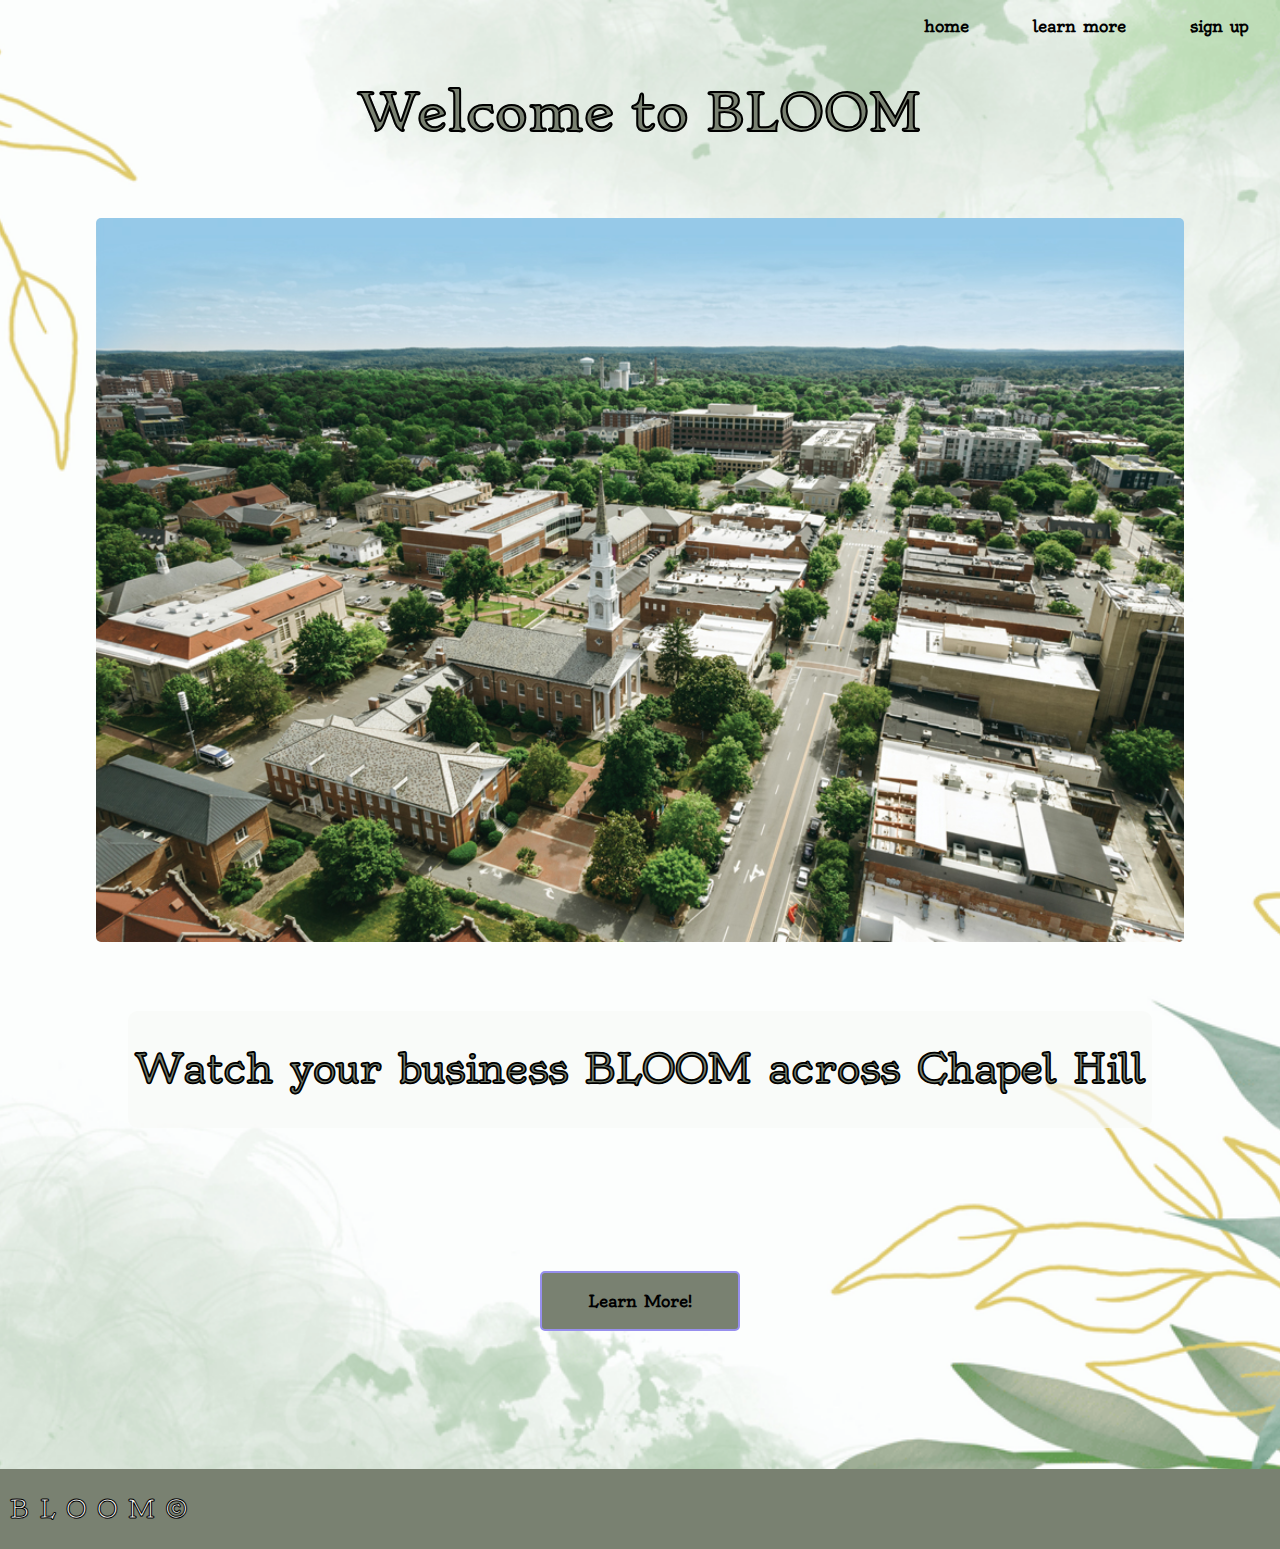
<file: index.html>
<!DOCTYPE html>
<html lang="en">
  <head>
    <meta charset="utf-8">
    <title>Bloom</title>
    <meta name="author" content="Adtile">
    
    <!-- note: Adtile & responsive-nav CSS adapted for use in COMP 126 at UNC-Chapel Hill --> 
    
    <meta name="viewport" content="width=device-width,initial-scale=1">
    <link href='https://fonts.googleapis.com/css?family=Stoke' rel='stylesheet'>
    <link href='https://fonts.googleapis.com/css?family=Ovo' rel='stylesheet'>
    <link rel="preconnect" href="https://fonts.googleapis.com">
    <link rel="preconnect" href="https://fonts.gstatic.com" crossorigin>
    <link href="https://fonts.googleapis.com/css2?family=Chakra+Petch:ital,wght@0,300;0,400;0,500;0,600;0,700;1,300;1,400;1,500;1,600;1,700&family=Inconsolata:wght@300&family=Jacquard+12+Charted&family=Lato:ital,wght@0,100;0,300;0,400;0,700;0,900;1,100;1,300;1,400;1,700;1,900&family=Merriweather:ital,wght@0,300;0,400;0,700;0,900;1,300;1,400;1,700;1,900&family=Metamorphous&family=Oldenburg&family=Quintessential&family=Satisfy&display=swap" rel="stylesheet">

    <link rel="stylesheet" href="css/styles.css">
    <script src="js/responsive-nav.js"></script>
  </head>
  <body>
    <div class='hamburger'>
      <nav class="nav-collapse">      
        <ul>
          <li class="menu-item"><a href="index.html" data-scroll>home</a></li>
          <li class="menu-item"><a href="about.html" data-scroll>learn more</a></li>
          <li class="menu-item"><a href="business.html" data-scroll>sign up</a></li>
        </ul>
      </nav>
      <br>
    </div>
    <div class="welcome"> 
      <h1> Welcome to BLOOM</h1>
      <img class="ch" src="townofchapelhill.jpg" alt="town of chapel hill">
      <div class="txt1">
      <h2> Watch your business BLOOM across Chapel Hill</h2>
      </div>
      <div class="learn">
        <a href="about.html">
          <button type="button" class="big_btn"> Learn More!</button>
        </a>
      </div>
    </div>
    <footer> 
      <div class='ft'>
        B L O O M <span>&#169;</span>
      </div>
    </footer>
    
    <script src="js/fastclick.js"></script>
    <script src="js/scroll.js"></script>
    <script src="js/fixed-responsive-nav.js"></script>
  </body>
</html>
</file>
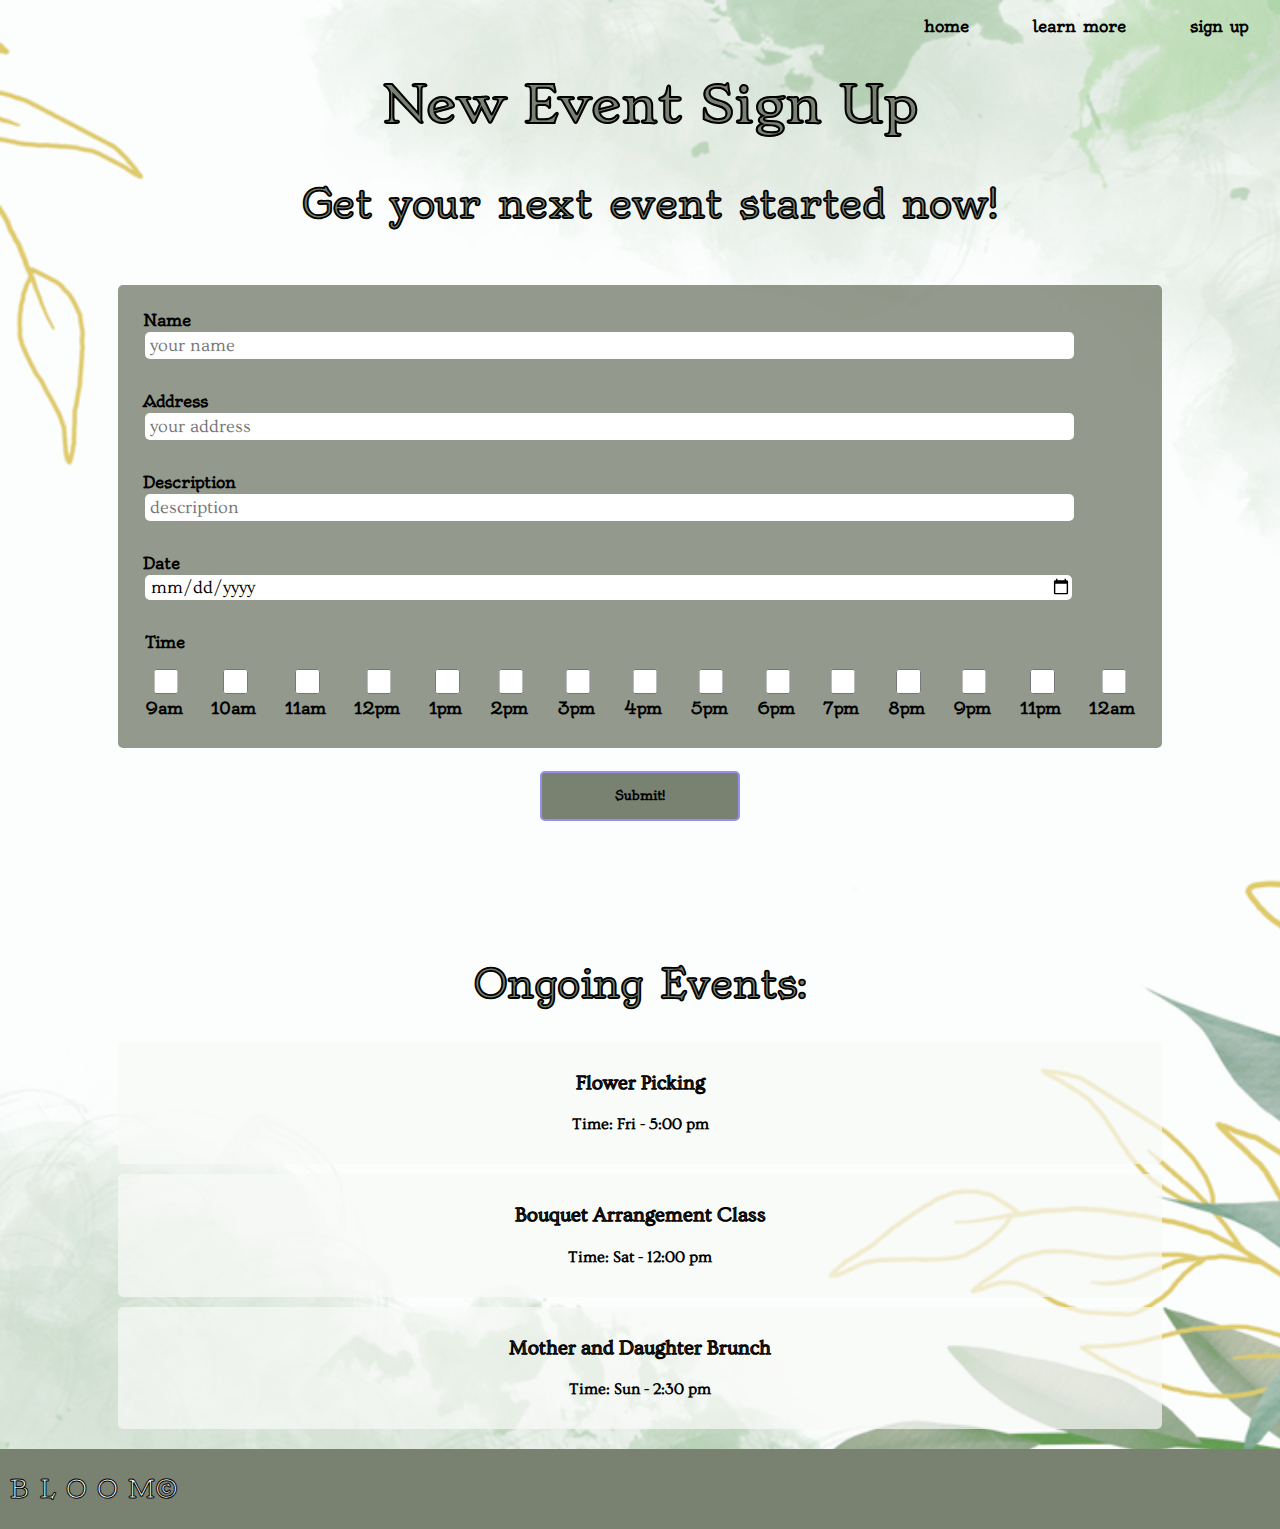
<file: new.html>
<!DOCTYPE html>
<html lang="en">
  <head>
    <meta charset="utf-8">
    <title>Bloom</title>
    <meta name="author" content="Adtile">
    
    <!-- note: Adtile & responsive-nav CSS adapted for use in COMP 126 at UNC-Chapel Hill --> 
    
    <meta name="viewport" content="width=device-width,initial-scale=1">
    <link rel="stylesheet" href="css/styles.css">
    <link href='https://fonts.googleapis.com/css?family=Stoke' rel='stylesheet'>
    <link href='https://fonts.googleapis.com/css?family=Ovo' rel='stylesheet'>
    <link href='https://fonts.googleapis.com/css?family=Oldenburg' rel='stylesheet'>
    <script src="js/responsive-nav.js"></script>
  </head>
  <body>
    <div class='hamburger'>
      <nav class="nav-collapse">      
        <ul>
         <li class="menu-item"><a href="new.html" data-scroll>home</a></li>
         <li class="menu-item"><a href="about.html" data-scroll>learn more</a></li>
         <li class="menu-item"><a href="business.html" data-scroll>sign up</a></li>
    
       </ul>
     </nav>
    </div>

    <div class="newevent">
      <h1> New Event Sign Up</h1>
      <h2>Get your next event started now!</h2>
    </div>
    <div class="new">
      <form action="#">
        <div class="bname">
          <div class="name">
            <label for="name">Name</label>
            <input type="text" id="namebox" name="names" placeholder="your name" value="" required>
          </div>
        </div>
        <div class="baddy">
          <label for="baddy">Address</label>
          <input type="text" id="addybox" name="addys" placeholder="your address" value="" required>
        </div>
        <div class="bdescrip">
          <label for="bdescrip"> Description</label>
          <input type="text" id="descip" name="description" placeholder="description" value="" required>
        </div>
        <div class="nday">
          <label for="nday">Date</label>
          <input type="date" id="day" name="ndate" placeholder="Date" value="" required>
        </div>
        <label class='hourstitle' for="time"> Time</label>
          <div class="hours">
              <div>
                <input type="checkbox" id="time" name="t" value="time">
                <label for="time"> 9am</label>
              </div>
              <div>
                <input type="checkbox" id="time" name="t" value="time">
                <label for="time"> 10am</label>
              </div>
              <div>
                <input type="checkbox" id="time" name="t" value="time">
                <label for="time"> 11am</label>
              </div>
              <div>
                <input type="checkbox" id="time" name="t" value="time">
                <label for="time"> 12pm</label>
              </div>
              <div>
                <input type="checkbox" id="time" name="t" value="time">
                <label for="time"> 1pm</label>
              </div>
              <div>
                <input type="checkbox" id="time" name="t" value="time">
                <label for="time"> 2pm</label>
              </div>
              <div>
                <input type="checkbox" id="time" name="t" value="time">
                <label for="time"> 3pm</label>
              </div>
              <div>
                <input type="checkbox" id="time" name="t" value="time">
                <label for="time"> 4pm</label>
              </div>
              <div>
                <input type="checkbox" id="time" name="t" value="time">
                <label for="time"> 5pm</label>
              </div>
              <div>
                <input type="checkbox" id="time" name="t" value="time">
                <label for="time"> 6pm</label>
              </div>
              <div>
                <input type="checkbox" id="time" name="t" value="time">
                <label for="time"> 7pm</label>
              </div>
              <div>
                <input type="checkbox" id="time" name="t" value="time">
                <label for="time"> 8pm</label>
              </div> <div>
                <input type="checkbox" id="time" name="t" value="time">
                <label for="time"> 9pm</label>
              </div> <div>
                <input type="checkbox" id="time" name="t" value="time">
                <label for="time"> 11pm</label>
              </div>
              <div>
                <input type="checkbox" id="time" name="t" value="time">
                <label for="time"> 12am</label>
              </div>
              
        </div>
      </form>
    </div>
  </div>
    </div>

    <div class="finish">
      <a href="thanks.html">
        <button type="button"> Submit!</button>
      </a>
    </div>
  <div class="ongoing">
    <h2> Ongoing Events: </h2>
  </div>
    <div class="onlist"> 
      <div class='event2'>
        <h3> Flower Picking </h3>
        <h4> Time: Fri - 5:00 pm</h4>
      </div> 
      <div class='event3'>
        <h3> Bouquet Arrangement Class </h3>
        <h4> Time: Sat - 12:00 pm</h4>
      </div> 
        <div class='event1'>
          <h3> Mother and Daughter Brunch </h3>
          <h4> Time: Sun - 2:30 pm</h4>
        </div> 
    </div>

    <footer> B  L  O  O  M <span>&#169;</span></footer>
    
    <script src="js/fastclick.js"></script>
    <script src="js/scroll.js"></script>
    <script src="js/fixed-responsive-nav.js"></script>
  </body>
</html>
</file>
<file: css/styles.css>
html,
body {
  margin: 0;
  padding: 0;
  border: 0;
  max-height: fit-content;
}

body {
  background-image: url('/imgs/green.jpg');
  background-repeat: no-repeat;
  background-position: center;
  background-size: cover;


}
.oldenburg-regular {
  font-family: "Oldenburg", serif;
  font-weight: 400;
  font-style: normal;
}
.stoke-light {
  font-family: "Stoke", serif;
  font-weight: 300;
  font-style: normal;
}

.stoke-regular {
  font-family: "Stoke", serif;
  font-weight: 400;
  font-style: normal;
}
.ovo-regular {
  font-family: "Ovo", serif;
  font-weight: 400;
  font-style: normal;
}



h1 {
  color: #798171;
  display: flex;
  justify-content: center;
  margin: 10px;
  font-size: 50px;
  text-align: center;
  -webkit-text-stroke-width:0.5px;
  -webkit-text-stroke-color: black;
  font-family: 'Stoke';
}

.ch {
  display: flex;
  justify-content: center;
  width: 85%;
  max-height: 20%;
  border-radius: 5px;
  margin: 5%;
}

h2 {
  color: #798171;
  display: flex;
  justify-content: center;
  font-size: 40px;
  text-align: center;
  -webkit-text-stroke-width: 0.5px;
  -webkit-text-stroke-color: black;
  font-family: 'Oldenburg';
}

h3 {
  text-align: center;
  font-size: 20px;
  color: #798171;
  -webkit-text-stroke-width: 0.5px;
  -webkit-text-stroke-color: black;
  font-family: 'Ovo';
}

.new { 
  display: flex;
  flex-direction: row;
  justify-content: center;
  width: 100%;
}

.list ul {
  display: flex;
  font-size: 20px;
  list-style: none;
  color: #798171;
  flex-direction: column;
  -webkit-text-stroke-width: 1px;
  -webkit-text-stroke-color: black;
  margin: 1%;
}

.list li {
  padding: 5%
}

a:active,
a:hover,
a:focus {
  outline: 1;
  text-decoration: none;
}

@font-face {
  font-family: "responsivenav";
  src: url("../icons/responsivenav.eot");
  src: url("../icons/responsivenav.eot?#iefix") format("embedded-opentype"),
    url("../icons/responsivenav.ttf") format("truetype"),
    url("../icons/responsivenav.woff") format("woff"),
    url("../icons/responsivenav.svg#responsivenav") format("svg");
  font-weight: normal;
  font-style: normal;
}

.nav-toggle {
  text-decoration: none;
  text-indent: -300px;
  position: relative;
  overflow: hidden;
  width: 60px;
  height: 55px;
  float: right;
}

.nav-toggle:before {
  color: #978fee; 
  font: normal 28px/55px "responsivenav"; 
  text-transform: none;
  text-align: center;
  position: absolute;
  content: "\2261"; 
  text-indent: 0;
  width: 100%;
  left: 0;
  top: 0;
} 

.nav-toggle.active:before {
  font-size: 24px;
  content: "\78"; 
}

.nav-collapse ul {
  margin: 0;
  padding: 0;
  display: flex;
  list-style: none;
  flex-direction: column;
  align-items: flex-end;
}

.nav-collapse li {
  display: block;
}

.js .nav-collapse {
  max-height: 0;
  position: absolute;
  display: block;
  overflow: hidden;
}

.nav-collapse.opened {
  max-height: 9999px;
}
.menu-item:hover,
.menu-item:focus {
  padding: .25px;
  border-radius: 5px;
  background-color: #798171;
}
header {
  display: flex;
  justify-content: space-between;
}

header {
  z-index: 3;
  width: 100%;
}

.logo {
  text-decoration: none;
  font-weight: bold;
  line-height: 55px;
  padding: 0 20px;
  color: black;
}

.nav-collapse,
.nav-collapse * {
  box-sizing: border-box;
}

.nav-collapse,
.nav-collapse ul {
  list-style: none;
  width: 100%;
  display: flex;
  justify-content: end;
}

.nav-collapse a {
  text-decoration: none;
  padding: 0.7em 1em;
  font-weight: bold;
  color: black;
  width: 100%;
  display: block;
  font-family: 'oldenburg';
}

a:hover,
a:focus {
  color: #F8F9F7;
}

.nav-collapse ul ul a {
  padding-left: 2em;
}

.newevent {
  text-align: center;
  margin: 10px;
  width: 100%;
  display: flex;
  flex-direction: column;
}


form {
  display: flex;
  margin: 1%;
  flex-direction: column;
}

a{
  text-decoration: none;
}

button {
  width: 200px;
  height: 50px;
  display: flex;
  background-color: #798171;
  justify-content: center;
  align-items: center;
  transition: background-color 1s;
  border: #999ac6;
  border-radius: 5px;
  text-decoration: none;
  border: 2px solid #978fee;
  color: black;
  font-weight: bold;
  font-family: "Oldenburg";
  margin: 10px;
}

button:hover,
Button:focus {
  background-color: #999ac6;
  border: #f7dad9;
  text-decoration: none;
  border: 2px solid #f3b4f9;
  color: #F8F9F7;
}

.learn {
  display: flex;
  justify-content: center;
  margin: 10%;
}

.finish {
  display: flex;
  justify-content: center;
  margin-bottom: 10%;
}

footer {
  display: flex;
  justify-content: flex-start;
  padding-left: 10px;
  align-items: center;
  background-color: #798171;
  height: 80px;
  width: 100%;
  position: sticky;
  content: "\00a9";
  color: #F8F9F7;
  -webkit-text-stroke-width: 1px;
  -webkit-text-stroke-color: black;
  font-size: 25px;
  font-family: "Oldenburg";
}



.bodystuff{
  display: flex;
  align-items: center;
  flex-direction: column;
}
.ab1{
  display: flex;
  align-items: center;
  flex-direction: column;
}
.atitle{
  margin: 5px;
  width: 100%;
}

.at1{
  text-align: center;
  background-color: #f8f9f7;
  border-radius: 5px;
  padding: 10px;
  width: 70%;
  margin: 10px;
}
.ash1{
  margin: 3px;
}
.atext{
  font-family: "Ovo";
}
.abt1{
  margin: 20px;
}
.abt2 {
  font-weight: bold;
}
.abt3{
  margin: 20px;
}
.abutton1 {
  margin-bottom: 40px;
}
.nbutton{
  margin-bottom: 40px;
}

.bform{
  display: flex;
  justify-content: center;
  margin-bottom: 30px;
}
form{
  text-align: center;
  padding: 10px;
  border-radius: 5px;
  background-color: #798171ce ;

  font-weight: bold;
  color: black;
  width: 80%;
  font-family: 'Oldenburg';
}
input{
  width: 100%;
  height: 25px;
  color: black;
  border:none;
  padding-left: 5px;
  margin: 2px;
  border-radius: 5px;
  font-family: 'Ovo';
  font-size: large;
}
input:focus{
  outline: #978fee;
  border: 2px solid #f3b4f9;
}

select:focus {
  outline: #978fee;
  border: 2px solid #f3b4f9;
}

select{
  width: 100%;
  color: black;
  border: none;
  padding-left: 5px;
  margin: 2px;
  border-radius: 5px;
  font-family: 'Ovo';
  font-size: medium;
}
.bh{
  margin: 5px;
  width: 100%;
}
.name{
  margin: 15px;
  display: flex;
  flex-direction: column;
  justify-content: flex-start;
  width: 90%;
}
label{
  text-align: left;
}
.bemail{
  margin: 15px;
  display: flex;
  flex-direction: column;
  justify-content: flex-start;
  width: 90%;
}
.baddy{
  margin: 15px;
  display: flex;
  flex-direction: column;
  justify-content: flex-start;
  width: 90%;
}
.bdescrip{
  margin: 15px;
  display: flex;
  flex-direction: column;
  justify-content: flex-start;
  width: 90%;
}
.baesthetic{
  display: flex;
  flex-direction: row;
  flex-wrap: wrap;
  justify-content: flex-start;
  justify-content: space-evenly;
  width: 100%;
  color: black;
}
.aesthetictitle{
  color: black;
  margin-left: 18px;
}
.nday{
  margin: 15px;
  display: flex;
  flex-direction: column;
  justify-content: flex-start;
  width: 90%;
}
.hours{
    display: flex;
    flex-direction: row;
    flex-wrap: wrap;
    justify-content: flex-start;
    justify-content: space-evenly;
    width: 100%;
    color: black;
    padding-bottom: 20px;
  }
.hourstitle{
  margin: 15px 18px;
}

.bcost{
  margin: 15px;
  display: flex;
  flex-direction: column;
  justify-content: flex-start;
  width: 90%;
}


.buttondiv{
  display: flex;
  justify-content: center;
}
.bbutton1{
  background-color: #F8F9F7;
}
.welcome {
  width: 100%;
  display: flex;
  flex-direction: column;
  align-items: center;
}
.txt1{
  width: 80%;
  font-size: large;
  background-color: #f8f9f7b3;
  margin: 5px;
  border-radius: 10px;
}
button.big_btn{
  height: 60px;
  font-size: medium;
}
.onlist{
  list-style: none;
  display: flex;
  flex-direction: column;
  align-items: center;
  margin-bottom: 20px;
}
.event1 {
  padding: 10px;
  background-color: #f8f9f7b3;
  width: 80%;
  border-radius: 5px;
  font-family: "Ovo";
  text-align: center;
}
.event2 {
  padding: 10px;
  background-color: #f8f9f7b3;
  width: 80%;
  border-radius: 5px;
  font-family: "Ovo";
  text-align: center;
}
.event3 {
  padding: 10px;
  background-color: #f8f9f7b3;
  width: 80%;
  border-radius: 5px;
  font-family: "Ovo";
  text-align: center;
  margin: 10px;
}
.yay{
  background-image: url(https://giphy.com/embed/FPDZV2JGkNGeUZdi7G);
}

@media screen and (min-width: 768px) {
  .nav-collapse ul {
  flex-direction: row;
  align-items: flex-end;
} 
  
  .nav-collapse li {
    width: auto;
  }

  .nav-collapse a {
    padding: 1.02em 2em;
    text-align: center;
    border-top: 0;
    margin: 0;
  }

  .nav-collapse ul ul a {
    display: none;
  }

  .nav-collapse.closed {
    max-height: none;
  }
  .nav-toggle {
    display: none;
  }
}
</file>
